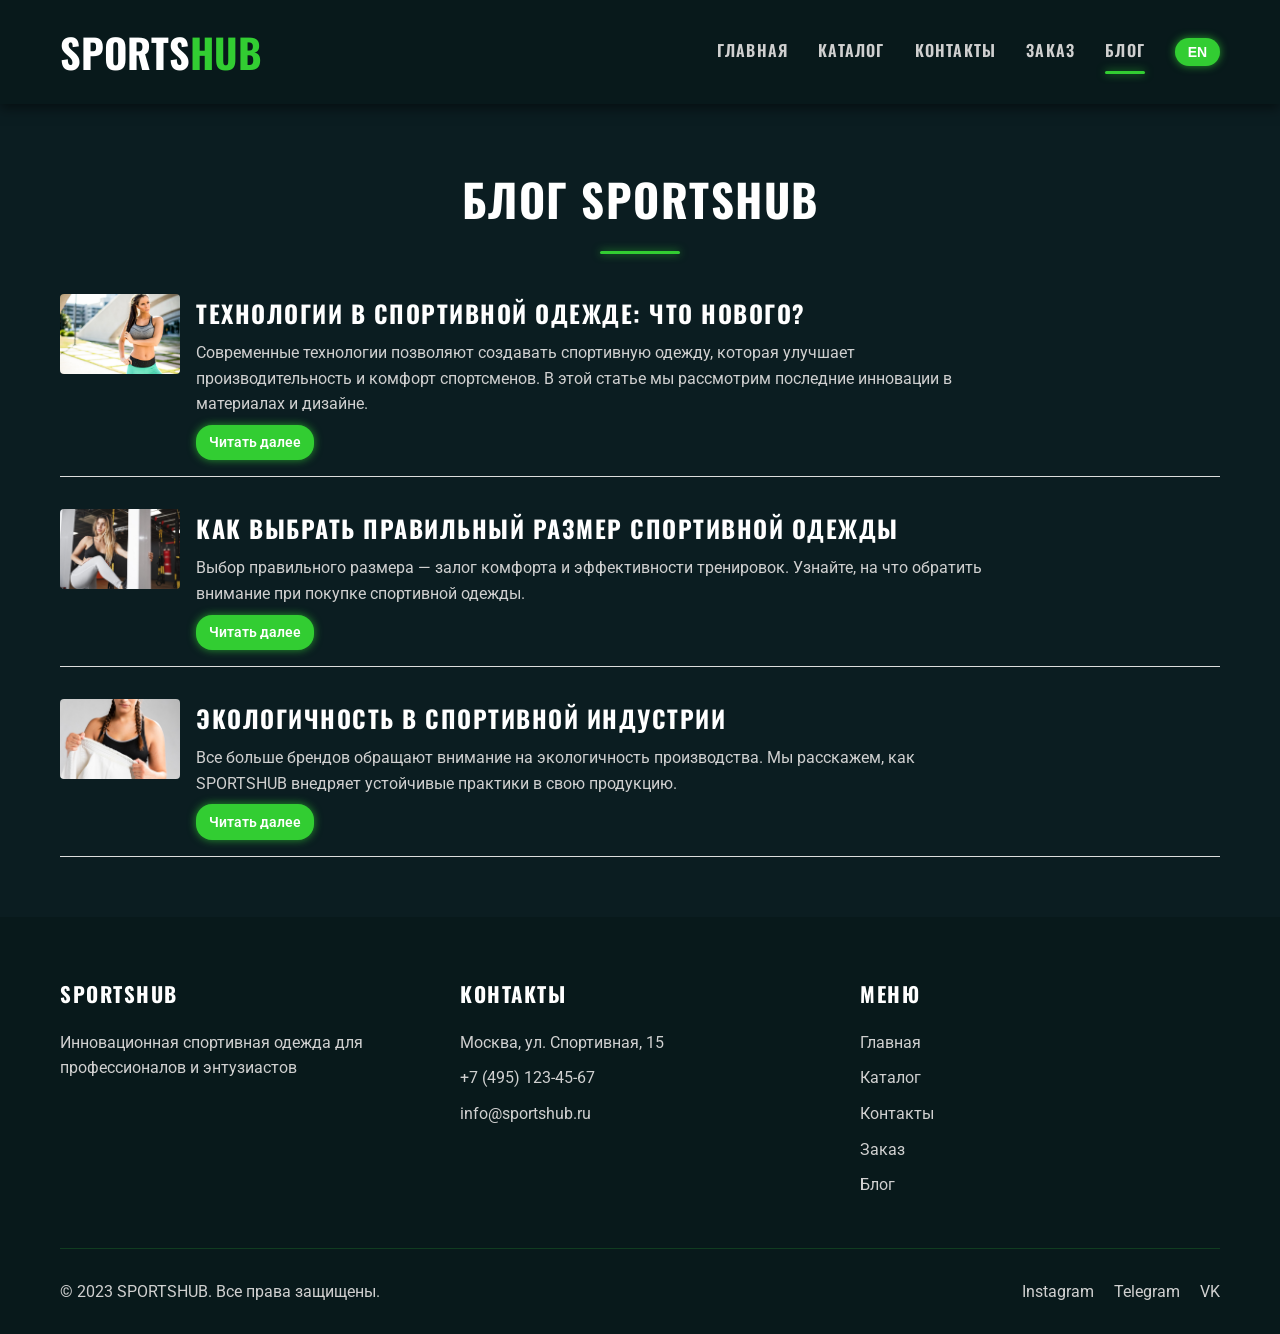
<file: blog.html>
<!DOCTYPE html>
<html lang="ru">
<head>
    <meta charset="UTF-8" />
    <meta name="viewport" content="width=device-width, initial-scale=1" />
    <title>Блог - SPORTSHUB</title>
    <link rel="stylesheet" href="css/style.css" />
    <link rel="stylesheet" href="css/responsive.css" />
    <link href="https://fonts.googleapis.com/css2?family=Oswald:wght@400;700&family=Roboto:wght@300;400;500&display=swap" rel="stylesheet" />
    <style>
        .blog-article {
            display: flex;
            align-items: flex-start;
            margin-bottom: 2rem;
            border-bottom: 1px solid #ddd;
            padding-bottom: 1rem;
        }
        .blog-article img {
            width: 120px;
            height: 80px;
            object-fit: cover;
            margin-right: 1rem;
            border-radius: 4px;
        }
        .blog-article-content {
            max-width: 800px;
        }
        .blog-article h2 {
            margin-top: 0;
            margin-bottom: 0.5rem;
        }
        .blog-article p {
            margin: 0 0 0.5rem 0;
        }
        .btn--small {
            font-size: 0.875rem;
            padding: 0.4rem 0.8rem;
        }
    </style>
</head>
<body>
    <header class="header">
        <div class="container">
            <div class="header__inner">
                <a href="index.html" class="logo">SPORTS<span class="logo--accent">HUB</span></a>
                <nav class="nav">
                    <ul class="nav__list">
                        <li class="nav__item"><a href="index.html" class="nav__link">Главная</a></li>
                        <li class="nav__item"><a href="catalog.html" class="nav__link">Каталог</a></li>
                        <li class="nav__item"><a href="contact.html" class="nav__link">Контакты</a></li>
                        <li class="nav__item"><a href="order.html" class="nav__link">Заказ</a></li>
                        <li class="nav__item"><a href="blog.html" class="nav__link active">Блог</a></li>
                        <li class="nav__item"><button id="language-toggle" class="btn btn--small">EN</button></li>
                    </ul>
                </nav>
                <button class="burger-menu" aria-label="Меню">
                    <span></span>
                    <span></span>
                    <span></span>
                </button>
            </div>
        </div>
    </header>

    <main>
        <section class="blog">
            <div class="container">
                <h1 class="section-title">Блог SPORTSHUB</h1>
                <article class="blog-article">
                    <img src="images/blog1.jpg" alt="Технологии в спортивной одежде" />
                    <div class="blog-article-content">
                        <h2>Технологии в спортивной одежде: что нового?</h2>
                        <p>Современные технологии позволяют создавать спортивную одежду, которая улучшает производительность и комфорт спортсменов. В этой статье мы рассмотрим последние инновации в материалах и дизайне.</p>
                        <a href="#" class="btn btn--small btn--primary">Читать далее</a>
                    </div>
                </article>
                <article class="blog-article">
                    <img src="images/blog2.jpg" alt="Как выбрать правильный размер" />
                    <div class="blog-article-content">
                        <h2>Как выбрать правильный размер спортивной одежды</h2>
                        <p>Выбор правильного размера — залог комфорта и эффективности тренировок. Узнайте, на что обратить внимание при покупке спортивной одежды.</p>
                        <a href="#" class="btn btn--small btn--primary">Читать далее</a>
                    </div>
                </article>
                <article class="blog-article">
                    <img src="images/blog3.jpg" alt="Экологичность в спортивной индустрии" />
                    <div class="blog-article-content">
                        <h2>Экологичность в спортивной индустрии</h2>
                        <p>Все больше брендов обращают внимание на экологичность производства. Мы расскажем, как SPORTSHUB внедряет устойчивые практики в свою продукцию.</p>
                        <a href="#" class="btn btn--small btn--primary">Читать далее</a>
                    </div>
                </article>
            </div>
        </section>
    </main>

    <footer class="footer">
        <div class="container">
            <div class="footer__content">
                <div class="footer__col">
                    <h3 class="footer__title">SPORTSHUB</h3>
                    <p class="footer__text">Инновационная спортивная одежда для профессионалов и энтузиастов</p>
                </div>
                <div class="footer__col">
                    <h3 class="footer__title">Контакты</h3>
                    <p class="footer__text">Москва, ул. Спортивная, 15</p>
                    <p class="footer__text">+7 (495) 123-45-67</p>
                    <p class="footer__text">info@sportshub.ru</p>
                </div>
                <div class="footer__col">
                    <h3 class="footer__title">Меню</h3>
                    <ul class="footer__list">
                        <li><a href="index.html" class="footer__link">Главная</a></li>
                        <li><a href="catalog.html" class="footer__link">Каталог</a></li>
                        <li><a href="contact.html" class="footer__link">Контакты</a></li>
                        <li><a href="order.html" class="footer__link">Заказ</a></li>
                        <li><a href="blog.html" class="footer__link active">Блог</a></li>
                    </ul>
                </div>
            </div>
            <div class="footer__bottom">
                <p class="footer__copyright">© 2023 SPORTSHUB. Все права защищены.</p>
                <div class="footer__social">
                    <a href="#" class="social__link">Instagram</a>
                    <a href="#" class="social__link">Telegram</a>
                    <a href="#" class="social__link">VK</a>
                </div>
            </div>
        </div>
    </footer>

    <script src="js/script.js"></script>
</body>
</html>
</file>
<file: css/style.css>
/* Dark Futuristic Sportswear Style - Global CSS */

/* CSS Variables for colors and effects */
:root {
  --bg-dark: #0b1d21;
  --bg-darker: #08191b;
  --text-light: #d0d0d0;
  --text-white: #ffffff;
  --accent-green: #32cd32;
  --accent-green-glow: rgba(50, 205, 50, 0.7);
  --accent-blue: #00c8ff;
  --border-radius: 16px;
  --box-shadow: 0 4px 12px rgba(0, 0, 0, 0.5);
  --transition: all 0.3s ease;
  --font-heading: 'Oswald', 'Montserrat', 'Poppins', 'Roboto Condensed', sans-serif;
  --font-body: 'Inter', 'Roboto', 'Open Sans', sans-serif;
}

/* Reset and base styles */
* {
  margin: 0;
  padding: 0;
  box-sizing: border-box;
}

body {
  font-family: var(--font-body);
  background-color: var(--bg-dark);
  color: var(--text-light);
  line-height: 1.6;
  -webkit-font-smoothing: antialiased;
  -moz-osx-font-smoothing: grayscale;
}

a {
  color: var(--text-light);
  text-decoration: none;
  transition: var(--transition);
}

a:hover,
a:focus {
  color: var(--accent-green);
  text-shadow: 0 0 8px var(--accent-green-glow);
  outline: none;
}

h1, h2, h3, h4, h5, h6 {
  font-family: var(--font-heading);
  font-weight: 700;
  color: var(--text-white);
  margin-bottom: 1rem;
  text-transform: uppercase;
  letter-spacing: 1.5px;
}

.container {
  width: 100%;
  max-width: 1200px;
  margin: 0 auto;
  padding: 0 20px;
}

/* Buttons */
.btn {
  display: inline-block;
  padding: 12px 28px;
  border-radius: var(--border-radius);
  font-weight: 600;
  cursor: pointer;
  border: none;
  background-color: var(--accent-green);
  color: var(--text-white);
  box-shadow: 0 0 8px var(--accent-green-glow);
  transition: var(--transition);
  text-align: center;
  user-select: none;
}

.btn:hover,
.btn:focus {
  box-shadow: 0 0 20px var(--accent-green-glow);
  transform: translateY(-2px);
  outline: none;
}

.btn--small {
  padding: 8px 16px;
  font-size: 0.9rem;
}

.btn--primary {
  background-color: var(--accent-green);
}

.btn--primary:hover {
  background-color: #28a428;
}

/* Header */
.header {
  background-color: var(--bg-darker);
  padding: 20px 0;
  position: sticky;
  top: 0;
  z-index: 1000;
  box-shadow: var(--box-shadow);
}

.header__inner {
  display: flex;
  justify-content: space-between;
  align-items: center;
}

.logo {
  font-family: var(--font-heading);
  font-size: 2.5rem;
  font-weight: 900;
  color: var(--text-white);
  user-select: none;
}

.logo--accent {
  color: var(--accent-green);
}

.nav__list {
  display: flex;
  list-style: none;
}

.nav__item {
  margin-left: 30px;
}

.nav__link {
  font-family: var(--font-heading);
  font-weight: 600;
  text-transform: uppercase;
  letter-spacing: 1.2px;
  color: var(--text-light);
  position: relative;
  padding: 6px 0;
  transition: var(--transition);
}

.nav__link:hover,
.nav__link:focus {
  color: var(--accent-green);
  text-shadow: 0 0 8px var(--accent-green-glow);
  outline: none;
}

.nav__link.active::after {
  content: '';
  position: absolute;
  bottom: -6px;
  left: 0;
  width: 100%;
  height: 3px;
  background-color: var(--accent-green);
  border-radius: 2px;
  box-shadow: 0 0 8px var(--accent-green-glow);
}

/* Burger menu for mobile */
.burger-menu {
  display: none;
  background: none;
  border: none;
  cursor: pointer;
  padding: 10px;
}

.burger-menu span {
  display: block;
  width: 28px;
  height: 3px;
  background-color: var(--text-light);
  margin: 6px 0;
  border-radius: 2px;
  transition: var(--transition);
}

.burger-menu.active span:nth-child(1) {
  transform: rotate(45deg) translate(5px, 5px);
}

.burger-menu.active span:nth-child(2) {
  opacity: 0;
}

.burger-menu.active span:nth-child(3) {
  transform: rotate(-45deg) translate(7px, -6px);
}

/* Hero Section */
.hero {
  background: linear-gradient(rgba(11, 29, 33, 0.85), rgba(11, 29, 33, 0.85)), url('../images/hero-bg.jpg') no-repeat center center/cover;
  height: 80vh;
  display: flex;
  align-items: center;
  justify-content: center;
  text-align: center;
  position: relative;
  padding: 0 20px;
}

.hero__title {
  font-size: 3.8rem;
  color: var(--text-white);
  margin-bottom: 20px;
  letter-spacing: 3px;
  text-transform: uppercase;
  text-shadow: 0 0 10px var(--accent-green-glow);
}

.hero__subtitle {
  font-size: 1.6rem;
  max-width: 700px;
  margin: 0 auto 40px;
  color: var(--text-light);
  text-shadow: 0 0 6px rgba(0, 0, 0, 0.7);
}

.text--accent {
  color: var(--accent-green);
  text-shadow: 0 0 8px var(--accent-green-glow);
}

/* Sections */
.section-title {
  font-size: 2.8rem;
  text-align: center;
  margin: 60px 0 40px;
  position: relative;
  text-transform: uppercase;
  color: var(--text-white);
}

.section-title::after {
  content: '';
  display: block;
  width: 80px;
  height: 3px;
  background-color: var(--accent-green);
  margin: 15px auto 0;
  border-radius: 2px;
  box-shadow: 0 0 8px var(--accent-green-glow);
}

/* About Section */
.about__content {
  max-width: 800px;
  margin: 0 auto 50px;
  text-align: center;
  color: var(--text-light);
}

.features {
  display: flex;
  justify-content: space-between;
  margin-top: 50px;
  flex-wrap: wrap;
}

.feature {
  flex: 1;
  min-width: 250px;
  margin: 15px;
  padding: 30px;
  background-color: rgba(50, 205, 50, 0.1);
  border-radius: var(--border-radius);
  transition: var(--transition);
  box-shadow: 0 0 10px var(--accent-green-glow);
  cursor: default;
}

.feature:hover {
  transform: translateY(-10px);
  box-shadow: 0 0 20px var(--accent-green-glow);
}

.feature__icon {
  font-size: 2.5rem;
  margin-bottom: 20px;
  color: var(--accent-green);
}

.feature__title {
  font-size: 1.5rem;
  margin-bottom: 15px;
  color: var(--text-white);
}

.feature__text {
  color: var(--text-light);
  font-size: 1rem;
  line-height: 1.4;
}

/* Products Grid and Cards */
.products-grid {
  display: grid;
  grid-template-columns: repeat(auto-fill, minmax(280px, 1fr));
  gap: 30px;
  margin: 40px 0;
}

.product-card {
  background-color: rgba(50, 205, 50, 0.1);
  border-radius: var(--border-radius);
  overflow: hidden;
  transition: var(--transition);
  position: relative;
  box-shadow: 0 0 10px var(--accent-green-glow);
  cursor: pointer;
}

.product-card:hover {
  transform: translateY(-5px);
  box-shadow: 0 0 20px var(--accent-green-glow);
}

.product-card__image {
  width: 100%;
  height: 300px;
  object-fit: cover;
  border-radius: var(--border-radius) var(--border-radius) 0 0;
}

.product-card__content {
  padding: 20px;
  color: var(--text-white);
}

.product-card__title {
  font-size: 1.2rem;
  margin-bottom: 10px;
}

.product-card__category {
  display: inline-block;
  font-size: 0.8rem;
  background-color: rgba(50, 205, 50, 0.3);
  color: var(--accent-green);
  padding: 3px 8px;
  border-radius: 4px;
  margin-bottom: 10px;
}

.product-card__price {
  font-size: 1.3rem;
  font-weight: 700;
  margin-bottom: 15px;
}

.product-card__btn {
  display: block;
  width: 100%;
  padding: 12px 0;
  background-color: var(--accent-green);
  color: var(--bg-dark);
  border: none;
  border-radius: var(--border-radius);
  font-weight: 700;
  cursor: pointer;
  transition: var(--transition);
  box-shadow: 0 0 8px var(--accent-green-glow);
}

.product-card__btn:hover,
.product-card__btn:focus {
  background-color: #28a428;
  box-shadow: 0 0 20px var(--accent-green-glow);
  outline: none;
}

/* Catalog Filters */
.catalog__filters {
  display: flex;
  justify-content: center;
  gap: 20px;
  margin-bottom: 30px;
  flex-wrap: wrap;
}

.filter-group {
  display: flex;
  flex-direction: column;
}

.filter-select {
  padding: 10px 15px;
  border-radius: var(--border-radius);
  background-color: rgba(50, 205, 50, 0.1);
  border: 1px solid rgba(50, 205, 50, 0.3);
  color: var(--text-light);
  font-family: var(--font-body);
  font-size: 1rem;
  transition: var(--transition);
}

.filter-select:focus {
  outline: none;
  border-color: var(--accent-green);
  box-shadow: 0 0 10px var(--accent-green-glow);
}

/* Contacts Section */
.contacts__content {
  display: grid;
  grid-template-columns: 1fr 1fr;
  gap: 40px;
  margin-top: 40px;
}

.contacts__subtitle {
  font-size: 1.5rem;
  margin-bottom: 20px;
  color: var(--text-white);
}

.contact-form {
  margin-top: 20px;
}

.form-group {
  margin-bottom: 20px;
}

.form-group label {
  display: block;
  margin-bottom: 8px;
  font-weight: 500;
  color: var(--text-light);
}

.form-group input,
.form-group textarea,
.form-group select {
  width: 100%;
  padding: 12px 15px;
  border-radius: var(--border-radius);
  background-color: rgba(50, 205, 50, 0.1);
  border: 1px solid rgba(50, 205, 50, 0.3);
  color: var(--text-light);
  font-family: var(--font-body);
  font-size: 1rem;
  transition: var(--transition);
}

.form-group input:focus,
.form-group textarea:focus,
.form-group select:focus {
  outline: none;
  border-color: var(--accent-green);
  box-shadow: 0 0 10px var(--accent-green-glow);
}

.form-group textarea {
  min-height: 120px;
  resize: vertical;
}

/* Order Section */
.order__content {
  display: grid;
  grid-template-columns: 1fr 1fr;
  gap: 40px;
  margin-top: 40px;
}

.order__items {
  margin-bottom: 30px;
}

.order-item {
  display: flex;
  justify-content: space-between;
  align-items: center;
  padding: 15px 0;
  border-bottom: 1px solid rgba(50, 205, 50, 0.2);
}

.order-item__image {
  width: 60px;
  height: 60px;
  object-fit: cover;
  border-radius: 8px;
}

.order-item__details {
  flex: 1;
  padding: 0 15px;
  color: var(--text-light);
}

.order-item__title {
  font-size: 1rem;
  margin-bottom: 5px;
  color: var(--text-white);
}

.order-item__price {
  font-size: 0.9rem;
  color: var(--accent-green);
}

.order-item__remove {
  color: #ff4c4c;
  cursor: pointer;
  font-size: 1.2rem;
  transition: var(--transition);
}

.order-item__remove:hover {
  color: #ff0000;
}

/* Footer */
.footer {
  background-color: var(--bg-darker);
  padding: 60px 0 30px;
  margin-top: 60px;
  color: var(--text-light);
}

.footer__content {
  display: grid;
  grid-template-columns: repeat(auto-fit, minmax(250px, 1fr));
  gap: 40px;
  margin-bottom: 40px;
}

.footer__title {
  font-size: 1.3rem;
  margin-bottom: 20px;
  color: var(--text-white);
}

.footer__text {
  margin-bottom: 10px;
}

.footer__list {
  list-style: none;
}

.footer__list li {
  margin-bottom: 10px;
}

.footer__bottom {
  display: flex;
  justify-content: space-between;
  align-items: center;
  padding-top: 30px;
  border-top: 1px solid rgba(50, 205, 50, 0.2);
}

.footer__social {
  display: flex;
  gap: 20px;
}

.social__link {
  color: var(--text-light);
  transition: var(--transition);
}

.social__link:hover {
  color: var(--accent-green);
}

/* Chatbot */
.chatbot {
  position: fixed;
  bottom: 30px;
  right: 30px;
  z-index: 1000;
}

.chatbot__toggle {
  width: 60px;
  height: 60px;
  border-radius: 50%;
  background-color: var(--accent-green);
  border: none;
  cursor: pointer;
  display: flex;
  justify-content: center;
  align-items: center;
  box-shadow: 0 4px 15px rgba(50, 205, 50, 0.4);
  transition: var(--transition);
  position: relative;
}

.chatbot__toggle::before {
  content: "💬";
  position: absolute;
  font-size: 28px;
  color: var(--bg-dark);
  user-select: none;
}

.chatbot__toggle:hover {
  transform: scale(1.1);
}

.chatbot__toggle img {
  width: 30px;
  height: 30px;
}

.chatbot__window {
  position: absolute;
  bottom: 80px;
  right: 0;
  width: 350px;
  max-height: 500px;
  background-color: var(--bg-darker);
  border-radius: var(--border-radius);
  box-shadow: 0 10px 30px rgba(0, 0, 0, 0.5);
  overflow: hidden;
  display: none;
  flex-direction: column;
  border: 1px solid rgba(50, 205, 50, 0.2);
}

.chatbot__window.active {
  display: flex;
}

.chatbot__header {
  padding: 15px 20px;
  background-color: rgba(50, 205, 50, 0.1);
  display: flex;
  justify-content: space-between;
  align-items: center;
}

.chatbot__header h3 {
  font-size: 1.1rem;
  color: var(--accent-green);
}

.chatbot__close {
  background: none;
  border: none;
  color: var(--text-light);
  font-size: 1.5rem;
  cursor: pointer;
  transition: var(--transition);
}

.chatbot__close:hover {
  color: var(--accent-green);
}

.chatbot__messages {
  flex: 1;
  padding: 20px;
  overflow-y: auto;
}

.chatbot__message {
  margin-bottom: 15px;
  padding: 10px 15px;
  border-radius: 18px;
  max-width: 80%;
  line-height: 1.4;
}

.chatbot__message--bot {
  background-color: rgba(255, 255, 255, 0.1);
  border-bottom-left-radius: 5px;
  align-self: flex-start;
}

.chatbot__message--user {
  background-color: rgba(50, 205, 50, 0.2);
  border-bottom-right-radius: 5px;
  margin-left: auto;
}

.chatbot__input {
  display: flex;
  padding: 15px;
  border-top: 1px solid rgba(255, 255, 255, 0.1);
}

.chatbot__input input {
  flex: 1;
  padding: 10px 15px;
  border-radius: 20px;
  background-color: rgba(255, 255, 255, 0.1);
  border: 1px solid rgba(255, 255, 255, 0.2);
  color: var(--text-light);
  font-family: var(--font-body);
  font-size: 0.9rem;
  transition: var(--transition);
}

.chatbot__input input:focus {
  outline: none;
  border-color: var(--accent-green);
  box-shadow: 0 0 10px var(--accent-green-glow);
}

.chatbot__input button {
  margin-left: 10px;
  padding: 10px 15px;
  border-radius: 20px;
  background-color: var(--accent-green);
  color: var(--bg-dark);
  border: none;
  font-weight: 500;
  cursor: pointer;
  transition: var(--transition);
}

.chatbot__input button:hover {
  background-color: var(--text-white);
}

/* Animations */
@keyframes fadeIn {
  from { opacity: 0; transform: translateY(10px); }
  to { opacity: 1; transform: translateY(0); }
}

.fade-in {
  animation: fadeIn 0.3s ease forwards;
}

/* Responsive Media Queries */
@media (max-width: 992px) {
  .hero__title {
    font-size: 2.8rem;
  }
  
  .hero__subtitle {
    font-size: 1.3rem;
  }
  
  .features {
    flex-direction: column;
    align-items: center;
  }
  
  .feature {
    width: 100%;
    max-width: 400px;
    margin: 10px 0;
  }
  
  .contacts__content,
  .order__content {
    grid-template-columns: 1fr;
  }
  
  .contacts__map {
    height: 300px;
  }
}

@media (max-width: 768px) {
  .nav__list {
    position: fixed;
    top: 80px;
    left: -100%;
    width: 100%;
    height: calc(100vh - 80px);
    background-color: var(--bg-darker);
    flex-direction: column;
    align-items: center;
    justify-content: center;
    transition: var(--transition);
    z-index: 999;
  }
  
  .nav__list.active {
    left: 0;
  }
  
  .nav__item {
    margin: 15px 0;
  }
  
  .burger-menu {
    display: block;
  }
  
  .burger-menu.active span:nth-child(1) {
    transform: rotate(45deg) translate(5px, 5px);
  }
  
  .burger-menu.active span:nth-child(2) {
    opacity: 0;
  }
  
  .burger-menu.active span:nth-child(3) {
    transform: rotate(-45deg) translate(7px, -6px);
  }
  
  .hero__title {
    font-size: 2.5rem;
  }
  
  .section-title {
    font-size: 2rem;
  }
  
  .catalog__filters {
    flex-direction: column;
    align-items: stretch;
  }
  
  .chatbot__window {
    width: 300px;
  }
}

@media (max-width: 576px) {
  .hero {
    height: 70vh;
  }
  
  .hero__title {
    font-size: 2rem;
  }
  
  .hero__subtitle {
    font-size: 1.1rem;
  }
  
  .section-title {
    font-size: 1.8rem;
  }
  
  .products-grid {
    grid-template-columns: 1fr;
  }
  
  .footer__bottom {
    flex-direction: column;
    text-align: center;
    gap: 15px;
  }
  
  .footer__social {
    justify-content: center;
  }
  
  .chatbot {
    bottom: 20px;
    right: 20px;
  }
  
  .chatbot__toggle {
    width: 50px;
    height: 50px;
  }
  
  .chatbot__window {
    width: 280px;
    max-height: 400px;
  }
}
</file>
<file: css/responsive.css>
/* Планшеты и небольшие ноутбуки */
@media (max-width: 992px) {
  .hero__title {
      font-size: 2.8rem;
  }
  
  .hero__subtitle {
      font-size: 1.3rem;
  }
  
  .features {
      flex-direction: column;
      align-items: center;
  }
  
  .feature {
      width: 100%;
      max-width: 400px;
      margin: 10px 0;
  }
  
  .contacts__content,
  .order__content {
      grid-template-columns: 1fr;
  }
  
  .contacts__map {
      height: 300px;
  }
}

/* Планшеты в портретной ориентации */
@media (max-width: 768px) {
  .nav__list {
      position: fixed;
      top: 80px;
      left: -100%;
      width: 100%;
      height: calc(100vh - 80px);
      background-color: var(--bg-darker);
      flex-direction: column;
      align-items: center;
      justify-content: center;
      transition: var(--transition);
      z-index: 999;
  }
  
  .nav__list.active {
      left: 0;
  }
  
  .nav__item {
      margin: 15px 0;
  }
  
  .burger-menu {
      display: block;
  }
  
  .burger-menu.active span:nth-child(1) {
      transform: rotate(45deg) translate(5px, 5px);
  }
  
  .burger-menu.active span:nth-child(2) {
      opacity: 0;
  }
  
  .burger-menu.active span:nth-child(3) {
      transform: rotate(-45deg) translate(7px, -6px);
  }
  
  .hero__title {
      font-size: 2.5rem;
  }
  
  .section-title {
      font-size: 2rem;
  }
  
  .catalog__filters {
      flex-direction: column;
      align-items: stretch;
  }
  
  .chatbot__window {
      width: 300px;
  }
}

/* Мобильные устройства */
@media (max-width: 576px) {
  .hero {
      height: 70vh;
  }
  
  .hero__title {
      font-size: 2rem;
  }
  
  .hero__subtitle {
      font-size: 1.1rem;
  }
  
  .section-title {
      font-size: 1.8rem;
  }
  
  .products-grid {
      grid-template-columns: 1fr;
  }
  
  .footer__bottom {
      flex-direction: column;
      text-align: center;
      gap: 15px;
  }
  
  .footer__social {
      justify-content: center;
  }
  
  .chatbot {
      bottom: 20px;
      right: 20px;
  }
  
  .chatbot__toggle {
      width: 50px;
      height: 50px;
  }
  
  .chatbot__window {
      width: 280px;
      max-height: 400px;
  }
}
</file>
